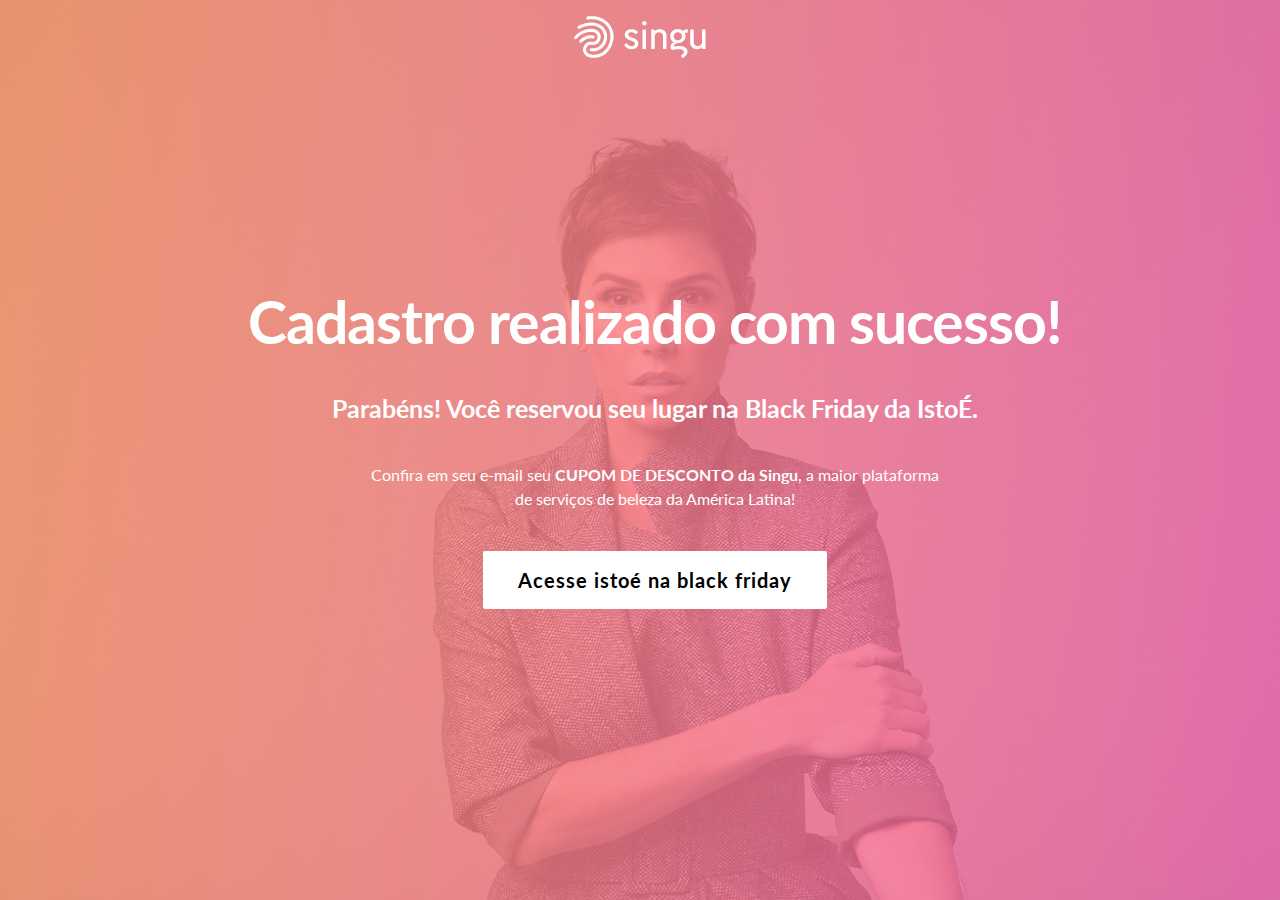
<file: confirmacao.html>
<!doctype html>
<!--[if lt IE 7]>      <html class="no-js lt-ie9 lt-ie8 lt-ie7" lang=""> <![endif]-->
<!--[if IE 7]>         <html class="no-js lt-ie9 lt-ie8" lang=""> <![endif]-->
<!--[if IE 8]>         <html class="no-js lt-ie9" lang=""> <![endif]-->
<!--[if gt IE 8]><!-->
<html class="no-js" lang="EN">
<!--<![endif]-->

<head>
    <meta charset="utf-8">
    <meta http-equiv="X-UA-Compatible" content="IE=edge,chrome=1">

    <!-- Meta para HTML puro -->
    <title>Landing Page Singu</title>
    <meta name="viewport" content="width=device-width, initial-scale=1, maximum-scale=5">
    <meta name="description" content="Seguros para você">
    <meta name="keywords" content="Seguros, HTML5, CSS3">
    
    <!-- Meta para Publicação do Facebook -->
    <meta property="og:locale" content="pt-br">
    <meta property="og:url" content="">
    <meta property="og:title" content="Seguros">
    <meta property="og:site_name" content="Seguros">
    <meta property="og:description" content="Seguros para você">
    <meta property="og:image" content="">
    <meta property="og:type" content="website">

    <!-- Meta para Publicação do Twitter -->
    <meta name="twitter:site" content="@Seguros">
    <meta name="twitter:title" content="Seguros">
    <meta name="twitter:description" content="Seguros para você">
    <meta name="twitter:url" content="">
    <meta name="twitter:image" content="">
    <meta name="twitter:card" content="summary">


    <link rel="canonical" href=""/> <!-- Tag exclusiva da Home -->
    <link rel="icon" type="image/png" sizes="192x192" href="assets/img/favicon/android-icon-192x192.png">
    <link rel="icon" type="image/png" sizes="32x32" href="assets/img/favicon/favicon-32x32.png">
    <link rel="icon" type="image/png" sizes="16x16" href="assets/img/favicon/favicon-16x16.png">

    <link rel="preload" href="assets/css/style.css" as="style">
    <link rel="preload" href="assets/js/main.js" as="script">

    <link rel="stylesheet" href="assets/css/style.css">
    

    <!-- Google Tag Manager -->
    <script>
        (function (w, d, s, l, i) {
            w[l] = w[l] || [];
            w[l].push({
                'gtm.start': new Date().getTime(),
                event: 'gtm.js'
            });
            var f = d.getElementsByTagName(s)[0],
                j = d.createElement(s),
                dl = l != 'dataLayer' ? '&l=' + l : '';
            j.async = true;
            j.src =
                'https://www.googletagmanager.com/gtm.js?id=' + i + dl;
            f.parentNode.insertBefore(j, f);
        })(window, document, 'script', 'dataLayer', 'GTM-NXTZZBJ');
    </script>
    <!-- End Google Tag Manager -->

</head>

<body id="body" class="confirmacaoPage">
    <!-- Google Tag Manager (noscript) -->
    <noscript><iframe src="https://www.googletagmanager.com/ns.html?id=GTM-NXTZZBJ" height="0" width="0"
            style="display:none;visibility:hidden"></iframe></noscript>
    <!-- End Google Tag Manager (noscript) -->
    
    <!--[if lt IE 8]>
            <p class="browserupgrade">You are using an <strong>outdated</strong> browser. Please <a href="http://browsehappy.com/">upgrade your browser</a> to improve your experience.</p>
        <![endif]-->
    <header id="header-main" class="clearfix">
        <div class="wrap">
            <div class="logo"><img src="assets/img/logo-singu1.png"></div>

        </div>
    </header>

    <div class="main">

        <section id="hero-1" class="moduleHero style1">
            <div class="wrap grid">
                <div class="text-box">
                    <h1 class="hero-title">Cadastro realizado com sucesso!</h1>
                    <h2>Parabéns! Você reservou seu lugar na Black Friday da IstoÉ.</h2>
                    <p>
                        Confira em seu e-mail seu <strong>CUPOM DE DESCONTO da Singu</strong>, a maior plataforma <br>de serviços de beleza da América Latina!</p>
                    <div class="btn-wrap">
                        <a class="btn" href="https://istoe.com.br">Acesse istoé na black friday</a>
                    </div>
                </div>
            </div>
            <div class="mask"></div>
        </section>

    </div>

</body>

</html>
</file>
<file: assets/css/style.css>
@charset "UTF-8";
@import url("https://fonts.googleapis.com/css2?family=Roboto:ital,wght@0,100;0,300;0,400;0,500;0,700;0,900;1,100;1,300;1,400;1,500;1,700;1,900&display=swap");
@import url("https://fonts.googleapis.com/css2?family=Roboto+Condensed:ital,wght@0,300;0,400;0,700;1,300;1,400;1,700&display=swap");
@import url("https://fonts.googleapis.com/css2?family=Oxygen:wght@300;400;700&display=swap");
@import url("https://fonts.googleapis.com/css2?family=PT+Sans+Narrow:wght@400;700&display=swap");
@import url("https://fonts.googleapis.com/css2?family=DM+Sans:ital,wght@0,400;0,500;0,700;1,400;1,500;1,700&display=swap");
@import url("https://fonts.googleapis.com/css2?family=Poppins:ital,wght@0,100;0,200;0,300;0,400;0,500;0,600;0,700;0,800;0,900;1,100;1,200;1,300;1,400;1,500;1,600;1,700;1,800;1,900&display=swap");
@import url("https://fonts.googleapis.com/css2?family=Lato:ital,wght@0,100;0,300;0,400;0,700;0,900;1,100;1,300;1,400;1,700;1,900&display=swap");
@import url("https://fonts.googleapis.com/css2?family=Source+Sans+Pro:ital,wght@0,200;0,300;0,400;0,600;0,700;0,900;1,200;1,300;1,400;1,600;1,700;1,900&display=swap");
/*! normalize.css v8.0.1 | MIT License | github.com/necolas/normalize.css */
/* Document
   ========================================================================== */
/**
 * 1. Correct the line height in all browsers.
 * 2. Prevent adjustments of font size after orientation changes in iOS.
 */
html {
  line-height: 1.15;
  /* 1 */
  -webkit-text-size-adjust: 100%;
  /* 2 */
}

*, *:before, *:after {
  -webkit-box-sizing: border-box;
          box-sizing: border-box;
}

/* Sections
   ========================================================================== */
/**
 * Remove the margin in all browsers.
 */
body {
  margin: 0;
}

/**
 * Render the `main` element consistently in IE.
 */
main {
  display: block;
}

/**
 * Correct the font size and margin on `h1` elements within `section` and
 * `article` contexts in Chrome, Firefox, and Safari.
 */
h1 {
  font-size: 2em;
  margin: 0.67em 0;
}

/* Grouping content
   ========================================================================== */
/**
 * 1. Add the correct box sizing in Firefox.
 * 2. Show the overflow in Edge and IE.
 */
hr {
  -webkit-box-sizing: content-box;
          box-sizing: content-box;
  /* 1 */
  height: 0;
  /* 1 */
  overflow: visible;
  /* 2 */
}

/**
 * 1. Correct the inheritance and scaling of font size in all browsers.
 * 2. Correct the odd `em` font sizing in all browsers.
 */
pre {
  font-family: monospace, monospace;
  /* 1 */
  font-size: 1em;
  /* 2 */
}

/* Text-level semantics
   ========================================================================== */
/**
 * Remove the gray background on active links in IE 10.
 */
a {
  background-color: transparent;
}

/**
 * 1. Remove the bottom border in Chrome 57-
 * 2. Add the correct text decoration in Chrome, Edge, IE, Opera, and Safari.
 */
abbr[title] {
  border-bottom: none;
  /* 1 */
  text-decoration: underline;
  /* 2 */
  -webkit-text-decoration: underline dotted;
          text-decoration: underline dotted;
  /* 2 */
}

/**
 * Add the correct font weight in Chrome, Edge, and Safari.
 */
b,
strong {
  font-weight: bolder;
}

/**
 * 1. Correct the inheritance and scaling of font size in all browsers.
 * 2. Correct the odd `em` font sizing in all browsers.
 */
code,
kbd,
samp {
  font-family: monospace, monospace;
  /* 1 */
  font-size: 1em;
  /* 2 */
}

/**
 * Add the correct font size in all browsers.
 */
small {
  font-size: 80%;
}

/**
 * Prevent `sub` and `sup` elements from affecting the line height in
 * all browsers.
 */
sub,
sup {
  font-size: 75%;
  line-height: 0;
  position: relative;
  vertical-align: baseline;
}

sub {
  bottom: -0.25em;
}

sup {
  top: -0.5em;
}

/* Embedded content
   ========================================================================== */
/**
 * Remove the border on images inside links in IE 10.
 */
img {
  border-style: none;
}

/* Forms
   ========================================================================== */
/**
 * 1. Change the font styles in all browsers.
 * 2. Remove the margin in Firefox and Safari.
 */
button,
input,
optgroup,
select,
textarea {
  font-family: inherit;
  /* 1 */
  font-size: 100%;
  /* 1 */
  line-height: 1.15;
  /* 1 */
  margin: 0;
  /* 2 */
}

/**
 * Show the overflow in IE.
 * 1. Show the overflow in Edge.
 */
button,
input {
  /* 1 */
  overflow: visible;
}

/**
 * Remove the inheritance of text transform in Edge, Firefox, and IE.
 * 1. Remove the inheritance of text transform in Firefox.
 */
button,
select {
  /* 1 */
  text-transform: none;
}

/**
 * Correct the inability to style clickable types in iOS and Safari.
 */
button,
[type="button"],
[type="reset"],
[type="submit"] {
  -webkit-appearance: button;
}

/**
 * Remove the inner border and padding in Firefox.
 */
button::-moz-focus-inner,
[type="button"]::-moz-focus-inner,
[type="reset"]::-moz-focus-inner,
[type="submit"]::-moz-focus-inner {
  border-style: none;
  padding: 0;
}

/**
 * Restore the focus styles unset by the previous rule.
 */
button:-moz-focusring,
[type="button"]:-moz-focusring,
[type="reset"]:-moz-focusring,
[type="submit"]:-moz-focusring {
  outline: 1px dotted ButtonText;
}

/**
 * Correct the padding in Firefox.
 */
fieldset {
  padding: 0.35em 0.75em 0.625em;
}

/**
 * 1. Correct the text wrapping in Edge and IE.
 * 2. Correct the color inheritance from `fieldset` elements in IE.
 * 3. Remove the padding so developers are not caught out when they zero out
 *    `fieldset` elements in all browsers.
 */
legend {
  -webkit-box-sizing: border-box;
          box-sizing: border-box;
  /* 1 */
  color: inherit;
  /* 2 */
  display: table;
  /* 1 */
  max-width: 100%;
  /* 1 */
  padding: 0;
  /* 3 */
  white-space: normal;
  /* 1 */
}

/**
 * Add the correct vertical alignment in Chrome, Firefox, and Opera.
 */
progress {
  vertical-align: baseline;
}

/**
 * Remove the default vertical scrollbar in IE 10+.
 */
textarea {
  overflow: auto;
}

/**
 * 1. Add the correct box sizing in IE 10.
 * 2. Remove the padding in IE 10.
 */
[type="checkbox"],
[type="radio"] {
  -webkit-box-sizing: border-box;
          box-sizing: border-box;
  /* 1 */
  padding: 0;
  /* 2 */
}

/**
 * Correct the cursor style of increment and decrement buttons in Chrome.
 */
[type="number"]::-webkit-inner-spin-button,
[type="number"]::-webkit-outer-spin-button {
  height: auto;
}

/**
 * 1. Correct the odd appearance in Chrome and Safari.
 * 2. Correct the outline style in Safari.
 */
[type="search"] {
  -webkit-appearance: textfield;
  /* 1 */
  outline-offset: -2px;
  /* 2 */
}

/**
 * Remove the inner padding in Chrome and Safari on macOS.
 */
[type="search"]::-webkit-search-decoration {
  -webkit-appearance: none;
}

/**
 * 1. Correct the inability to style clickable types in iOS and Safari.
 * 2. Change font properties to `inherit` in Safari.
 */
::-webkit-file-upload-button {
  -webkit-appearance: button;
  /* 1 */
  font: inherit;
  /* 2 */
}

/* Interactive
   ========================================================================== */
/*
 * Add the correct display in Edge, IE 10+, and Firefox.
 */
details {
  display: block;
}

/*
 * Add the correct display in all browsers.
 */
summary {
  display: list-item;
}

/* Misc
   ========================================================================== */
/**
 * Add the correct display in IE 10+.
 */
template {
  display: none;
}

/**
 * Add the correct display in IE 10.
 */
[hidden] {
  display: none;
}

.grid {
  width: 100%;
  height: auto;
  display: -webkit-box;
  display: -ms-flexbox;
  display: flex;
  -webkit-box-flex: 0;
      -ms-flex: 0 1 auto;
          flex: 0 1 auto;
  -ms-flex-wrap: wrap;
      flex-wrap: wrap;
  -webkit-box-orient: horizontal;
  -webkit-box-direction: normal;
      -ms-flex-direction: row;
          flex-direction: row;
  padding-top: 20px;
  padding-bottom: 20px;
}

.grid .title {
  width: 100%;
}

.grid .flex-column {
  display: -webkit-box;
  display: -ms-flexbox;
  display: flex;
  -webkit-box-orient: vertical;
  -webkit-box-direction: normal;
      -ms-flex-direction: column;
          flex-direction: column;
  -webkit-box-pack: center;
      -ms-flex-pack: center;
          justify-content: center;
}

.grid .relative {
  position: relative;
}

.grid .col100,
.grid .col75,
.grid .col70,
.grid .col60,
.grid .col50,
.grid .col55,
.grid .col45,
.grid .col40,
.grid .col30,
.grid .col33,
.grid .col25,
.grid .col20 {
  height: auto;
  padding: 0 15px 25px;
  -webkit-box-sizing: border-box;
          box-sizing: border-box;
  -webkit-box-flex: 0;
      -ms-flex: 0 0 auto;
          flex: 0 0 auto;
}

@media only screen and (max-width: 700px) {
  .grid .col100,
  .grid .col75,
  .grid .col70,
  .grid .col60,
  .grid .col50,
  .grid .col55,
  .grid .col45,
  .grid .col40,
  .grid .col30,
  .grid .col33,
  .grid .col25,
  .grid .col20 {
    padding: 0 10px 25px;
  }
}

.grid .col100 {
  width: 100%;
}

.grid .col80 {
  width: 80%;
}

@media only screen and (max-width: 800px) {
  .grid .col80 {
    width: 100%;
  }
}

.grid .col75 {
  width: 75%;
}

@media only screen and (max-width: 800px) {
  .grid .col75 {
    width: 100%;
  }
}

.grid .col70 {
  width: 70%;
}

@media only screen and (max-width: 800px) {
  .grid .col70 {
    width: 100%;
  }
}

.grid .col60 {
  width: 60%;
}

@media only screen and (max-width: 800px) {
  .grid .col60 {
    width: 100%;
  }
}

.grid .col55 {
  width: 55%;
}

@media only screen and (max-width: 800px) {
  .grid .col55 {
    width: 100%;
  }
}

.grid .col50 {
  width: 50%;
}

@media only screen and (max-width: 800px) {
  .grid .col50 {
    width: 100%;
  }
}

.grid .col45 {
  width: 45%;
}

@media only screen and (max-width: 800px) {
  .grid .col45 {
    width: 100%;
  }
}

.grid .col40 {
  width: 40%;
}

@media only screen and (max-width: 800px) {
  .grid .col40 {
    width: 100%;
  }
}

.grid .col33 {
  width: 33%;
}

@media only screen and (max-width: 800px) {
  .grid .col33 {
    width: 50%;
  }
}

.grid .col30 {
  width: 30%;
}

@media only screen and (max-width: 800px) {
  .grid .col30 {
    width: 50%;
  }
}

.grid .col25 {
  width: 25%;
}

@media only screen and (max-width: 800px) {
  .grid .col25 {
    width: 50%;
  }
}

.grid .col20 {
  width: 20%;
}

@media only screen and (max-width: 800px) {
  .grid .col20 {
    width: 100%;
  }
}

.glider, .glider-contain {
  margin: 0 auto;
  position: relative;
}

.glider, .glider-track {
  -webkit-transform: translateZ(0);
          transform: translateZ(0);
}

.glider-dot, .glider-next, .glider-prev {
  border: 0;
  padding: 0;
  -webkit-user-select: none;
     -moz-user-select: none;
      -ms-user-select: none;
          user-select: none;
  outline: 0;
}

.glider-contain {
  width: 100%;
}

.glider {
  overflow-y: hidden;
  -webkit-overflow-scrolling: touch;
  -ms-overflow-style: none;
}

.glider-track {
  width: 100%;
  margin: 0;
  padding: 0;
  display: -webkit-box;
  display: -ms-flexbox;
  display: flex;
  z-index: 1;
}

.glider.draggable {
  -webkit-user-select: none;
     -moz-user-select: none;
      -ms-user-select: none;
          user-select: none;
  cursor: -webkit-grab;
  cursor: grab;
}

.glider.draggable .glider-slide img {
  -webkit-user-select: none;
     -moz-user-select: none;
      -ms-user-select: none;
          user-select: none;
  pointer-events: none;
}

.glider.drag {
  cursor: -webkit-grabbing;
  cursor: grabbing;
}

.glider-slide {
  -webkit-user-select: none;
     -moz-user-select: none;
      -ms-user-select: none;
          user-select: none;
  -webkit-box-pack: center;
      -ms-flex-pack: center;
          justify-content: center;
  -ms-flex-line-pack: center;
      align-content: center;
  width: 100%;
  min-width: 150px;
}

.glider-slide img {
  max-width: 100%;
}

.glider::-webkit-scrollbar {
  opacity: 0;
  height: 0;
}

.glider-next, .glider-prev {
  position: absolute;
  background: 0 0;
  z-index: 2;
  font-size: 40px;
  text-decoration: none;
  left: -23px;
  top: 30%;
  cursor: pointer;
  color: #666;
  opacity: 1;
  line-height: 1;
  -webkit-transition: opacity 0.5s cubic-bezier(0.17, 0.67, 0.83, 0.67), color 0.5s cubic-bezier(0.17, 0.67, 0.83, 0.67);
  transition: opacity 0.5s cubic-bezier(0.17, 0.67, 0.83, 0.67), color 0.5s cubic-bezier(0.17, 0.67, 0.83, 0.67);
}

.glider-next:focus, .glider-next:hover, .glider-prev:focus, .glider-prev:hover {
  color: #ccc;
}

.glider-next {
  right: -23px;
  left: auto;
}

.glider-next.disabled, .glider-prev.disabled {
  opacity: .25;
  color: #666;
  cursor: default;
}

.glider-hide {
  opacity: 0;
}

.glider-dots {
  -webkit-user-select: none;
     -moz-user-select: none;
      -ms-user-select: none;
          user-select: none;
  display: -webkit-box;
  display: -ms-flexbox;
  display: flex;
  -ms-flex-wrap: wrap;
      flex-wrap: wrap;
  -webkit-box-pack: center;
      -ms-flex-pack: center;
          justify-content: center;
  margin: 0 auto;
  padding: 0;
}

.glider-dot {
  display: block;
  cursor: pointer;
  color: #ccc;
  border-radius: 999px;
  background: #ccc;
  width: 12px;
  height: 12px;
  margin: 7px;
}

.glider-dot:focus, .glider-dot:hover {
  background: #ddd;
}

.glider-dot.active {
  background: #a89cc8;
}

@media (max-width: 36em) {
  .glider::-webkit-scrollbar {
    opacity: 1;
    -webkit-appearance: none;
    width: 7px;
    height: 3px;
  }
  .glider::-webkit-scrollbar-thumb {
    opacity: 1;
    border-radius: 99px;
    background-color: rgba(156, 156, 156, 0.25);
    -webkit-box-shadow: 0 0 1px rgba(255, 255, 255, 0.25);
    box-shadow: 0 0 1px rgba(255, 255, 255, 0.25);
  }
}

.glightbox-container {
  width: 100%;
  height: 100%;
  position: fixed;
  top: 0;
  left: 0;
  z-index: 999999 !important;
  overflow: hidden;
  -ms-touch-action: none;
  touch-action: none;
  -webkit-text-size-adjust: 100%;
  -webkit-backface-visibility: hidden;
  outline: 0;
  overflow: hidden;
}

.glightbox-container.inactive {
  display: none;
}

.glightbox-container .gcontainer {
  position: relative;
  width: 100%;
  height: 100%;
  z-index: 9999;
  overflow: hidden;
}

.glightbox-container .gslider {
  -webkit-transition: -webkit-transform .4s ease;
  transition: -webkit-transform .4s ease;
  transition: transform .4s ease;
  transition: transform .4s ease, -webkit-transform .4s ease;
  transition: transform .4s ease,-webkit-transform .4s ease;
  height: 100%;
  left: 0;
  top: 0;
  width: 100%;
  position: relative;
  overflow: hidden;
  display: -webkit-box !important;
  display: -ms-flexbox !important;
  display: flex !important;
  -webkit-box-pack: center;
  -ms-flex-pack: center;
  justify-content: center;
  -webkit-box-align: center;
  -ms-flex-align: center;
  align-items: center;
  -webkit-transform: translate3d(0, 0, 0);
  transform: translate3d(0, 0, 0);
}

.glightbox-container .gslide {
  width: 100%;
  position: absolute;
  opacity: 1;
  -webkit-user-select: none;
  -moz-user-select: none;
  -ms-user-select: none;
  user-select: none;
  display: -webkit-box;
  display: -ms-flexbox;
  display: flex;
  -webkit-box-align: center;
  -ms-flex-align: center;
  align-items: center;
  -webkit-box-pack: center;
  -ms-flex-pack: center;
  justify-content: center;
  opacity: 0;
}

.glightbox-container .gslide.current {
  opacity: 1;
  z-index: 99999;
  position: relative;
}

.glightbox-container .gslide.prev {
  opacity: 1;
  z-index: 9999;
}

.glightbox-container .gslide-inner-content {
  width: 100%;
}

.glightbox-container .ginner-container {
  position: relative;
  width: 100%;
  display: -webkit-box;
  display: -ms-flexbox;
  display: flex;
  -webkit-box-pack: center;
  -ms-flex-pack: center;
  justify-content: center;
  -webkit-box-orient: vertical;
  -webkit-box-direction: normal;
  -ms-flex-direction: column;
  flex-direction: column;
  max-width: 100%;
  margin: auto;
  height: 100vh;
}

.glightbox-container .ginner-container.gvideo-container {
  width: 100%;
}

.glightbox-container .ginner-container.desc-bottom, .glightbox-container .ginner-container.desc-top {
  -webkit-box-orient: vertical;
  -webkit-box-direction: normal;
  -ms-flex-direction: column;
  flex-direction: column;
}

.glightbox-container .ginner-container.desc-left, .glightbox-container .ginner-container.desc-right {
  max-width: 100% !important;
}

.gslide iframe, .gslide video {
  outline: 0 !important;
  border: none;
  min-height: 165px;
  -webkit-overflow-scrolling: touch;
  -ms-touch-action: auto;
  touch-action: auto;
}

.gslide-image {
  -webkit-box-align: center;
  -ms-flex-align: center;
  align-items: center;
}

.gslide-image img {
  max-height: 100vh;
  display: block;
  max-width: 100%;
  margin: 0;
  padding: 0;
  float: none;
  outline: 0;
  border: none;
  -webkit-user-select: none;
  -moz-user-select: none;
  -ms-user-select: none;
  user-select: none;
  max-width: 100vw;
  width: auto;
  height: auto;
  -o-object-fit: cover;
  object-fit: cover;
  -ms-touch-action: none;
  touch-action: none;
  margin: auto;
  min-width: 200px;
}

.desc-bottom .gslide-image img, .desc-top .gslide-image img {
  width: auto;
}

.desc-left .gslide-image img, .desc-right .gslide-image img {
  width: auto;
  max-width: 100%;
}

.gslide-image img.zoomable {
  position: relative;
}

.gslide-image img.dragging {
  cursor: -webkit-grabbing !important;
  cursor: grabbing !important;
  -webkit-transition: none;
  transition: none;
}

.gslide-video {
  width: 100%;
  max-width: 100%;
  position: relative;
  width: 100vh;
  max-width: 100vh;
  width: 100% !important;
}

.gslide-video .gvideo-wrapper {
  width: 100%;
  margin: auto;
}

.gslide-video::before {
  content: '';
  display: block;
  position: absolute;
  width: 100%;
  height: 100%;
  background: rgba(255, 0, 0, 0.34);
  display: none;
}

.gslide-video.playing::before {
  display: none;
}

.gslide-video.fullscreen {
  max-width: 100% !important;
  min-width: 100%;
  height: 75vh;
}

.gslide-video.fullscreen video {
  max-width: 100% !important;
  width: 100% !important;
}

.gslide-inline {
  background: #fff;
  text-align: left;
  max-height: calc(100vh - 40px);
  overflow: auto;
  max-width: 100%;
}

.gslide-inline .ginlined-content {
  padding: 20px;
  width: 100%;
}

.gslide-inline .dragging {
  cursor: -webkit-grabbing !important;
  cursor: grabbing !important;
  -webkit-transition: none;
  transition: none;
}

.ginlined-content {
  overflow: auto;
  display: block !important;
  opacity: 1;
}

.gslide-external {
  display: -webkit-box;
  display: -ms-flexbox;
  display: flex;
  width: 100%;
  min-width: 100%;
  background: #fff;
  padding: 0;
  overflow: auto;
  max-height: 75vh;
  height: 100%;
}

.gslide-media {
  display: block;
  display: -webkit-inline-box;
  display: -ms-inline-flexbox;
  display: inline-flex;
  display: -webkit-box;
  display: -ms-flexbox;
  display: flex;
  width: auto;
}

.zoomed .gslide-media {
  -webkit-box-shadow: none !important;
  box-shadow: none !important;
}

.desc-bottom .gslide-media, .desc-top .gslide-media {
  margin: 0 auto;
  -webkit-box-orient: vertical;
  -webkit-box-direction: normal;
  -ms-flex-direction: column;
  flex-direction: column;
}

.gslide-description {
  position: relative;
  -webkit-box-flex: 1;
  -ms-flex: 1 0 100%;
  flex: 1 0 100%;
}

.gslide-description.description-left, .gslide-description.description-right {
  max-width: 100%;
}

.gslide-description.description-bottom, .gslide-description.description-top {
  margin: 0 auto;
  width: 100%;
}

.gslide-description p {
  margin-bottom: 12px;
}

.gslide-description p:last-child {
  margin-bottom: 0;
}

.zoomed .gslide-description {
  display: none;
}

.glightbox-mobile .glightbox-container .gslide-description {
  height: auto !important;
  width: 100%;
  background: 0 0;
  position: absolute;
  bottom: 15px;
  padding: 19px 11px;
  max-width: 100vw !important;
  -webkit-box-ordinal-group: 3 !important;
  -ms-flex-order: 2 !important;
  order: 2 !important;
  max-height: 78vh;
  overflow: auto !important;
  background: -webkit-gradient(linear, left top, left bottom, color-stop(0, rgba(0, 0, 0, 0)), to(rgba(0, 0, 0, 0.75)));
  background: linear-gradient(to bottom, rgba(0, 0, 0, 0) 0, rgba(0, 0, 0, 0.75) 100%);
  -webkit-transition: opacity .3s linear;
  transition: opacity .3s linear;
  padding-bottom: 50px;
}

.glightbox-mobile .glightbox-container .gslide-title {
  color: #fff;
  font-size: 1em;
}

.glightbox-mobile .glightbox-container .gslide-desc {
  color: #a1a1a1;
}

.glightbox-mobile .glightbox-container .gslide-desc a {
  color: #fff;
  font-weight: 700;
}

.glightbox-mobile .glightbox-container .gslide-desc * {
  color: inherit;
}

.glightbox-mobile .glightbox-container .gslide-desc string {
  color: #fff;
}

.glightbox-mobile .glightbox-container .gslide-desc .desc-more {
  color: #fff;
  opacity: .4;
}

.gdesc-open .gslide-media {
  -webkit-transition: opacity .5s ease;
  transition: opacity .5s ease;
  opacity: .4;
}

.gdesc-open .gdesc-inner {
  padding-bottom: 30px;
}

.gdesc-closed .gslide-media {
  -webkit-transition: opacity .5s ease;
  transition: opacity .5s ease;
  opacity: 1;
}

.greset {
  -webkit-transition: all .3s ease;
  transition: all .3s ease;
}

.gabsolute {
  position: absolute;
}

.grelative {
  position: relative;
}

.glightbox-desc {
  display: none !important;
}

.glightbox-open {
  overflow: hidden;
}

.gloader {
  height: 25px;
  width: 25px;
  -webkit-animation: lightboxLoader .8s infinite linear;
  animation: lightboxLoader .8s infinite linear;
  border: 2px solid #fff;
  border-right-color: transparent;
  border-radius: 50%;
  position: absolute;
  display: block;
  z-index: 9999;
  left: 0;
  right: 0;
  margin: 0 auto;
  top: 47%;
}

.goverlay {
  width: 100%;
  height: 100%;
  position: fixed;
  top: 0;
  left: 0;
  background: #000;
  will-change: opacity;
}

.glightbox-mobile .goverlay {
  background: #000;
}

.gclose, .gnext, .gprev {
  background-repeat: no-repeat;
  z-index: 99999;
  cursor: pointer;
  width: 26px;
  height: 44px;
  display: block;
  background-position: 0 0;
  border: none;
}

.gclose svg, .gnext svg, .gprev svg {
  display: block;
  width: 100%;
  height: auto;
}

.gclose.disabled, .gnext.disabled, .gprev.disabled {
  opacity: .1;
}

.gclose .garrow, .gnext .garrow, .gprev .garrow {
  stroke: #fff;
}

iframe.wait-autoplay {
  opacity: 0;
}

.glightbox-closing .gclose, .glightbox-closing .gnext, .glightbox-closing .gprev {
  opacity: 0 !important;
}

.glightbox-clean .gslide-description, .glightbox-modern .gslide-description {
  background: #fff;
}

.glightbox-clean .gdesc-inner, .glightbox-modern .gdesc-inner {
  padding: 22px 20px;
}

.glightbox-clean .gslide-title, .glightbox-modern .gslide-title {
  font-size: 1em;
  font-weight: 400;
  font-family: arial;
  color: #000;
  margin-bottom: 19px;
  line-height: 1.4em;
}

.glightbox-clean .gslide-desc, .glightbox-modern .gslide-desc {
  font-size: .86em;
  margin-bottom: 0;
  font-family: arial;
  line-height: 1.4em;
}

.glightbox-clean .gslide-video, .glightbox-modern .gslide-video {
  background: #000;
}

.glightbox-clean .gclose, .glightbox-clean .gnext, .glightbox-clean .gprev, .glightbox-modern .gclose, .glightbox-modern .gnext, .glightbox-modern .gprev {
  background-color: rgba(0, 0, 0, 0.12);
}

.glightbox-clean .gclose:hover, .glightbox-clean .gnext:hover, .glightbox-clean .gprev:hover, .glightbox-modern .gclose:hover, .glightbox-modern .gnext:hover, .glightbox-modern .gprev:hover {
  background-color: rgba(0, 0, 0, 0.2);
}

.glightbox-clean .gclose path, .glightbox-clean .gnext path, .glightbox-clean .gprev path, .glightbox-modern .gclose path, .glightbox-modern .gnext path, .glightbox-modern .gprev path {
  fill: #fff;
}

.glightbox-clean button:focus:not(.focused):not(.disabled), .glightbox-modern button:focus:not(.focused):not(.disabled) {
  outline: 0;
}

.glightbox-clean .gprev, .glightbox-modern .gprev {
  position: absolute;
  top: -100%;
  left: 30px;
  width: 40px;
  height: 56px;
}

.glightbox-clean .gnext, .glightbox-modern .gnext {
  position: absolute;
  top: -100%;
  right: 30px;
  width: 40px;
  height: 56px;
}

.glightbox-clean .gclose, .glightbox-modern .gclose {
  width: 35px;
  height: 35px;
  top: 15px;
  right: 10px;
  position: absolute;
  opacity: .7;
  background-position: -59px 2px;
}

.glightbox-clean .gclose svg, .glightbox-modern .gclose svg {
  width: 20px;
}

.glightbox-clean .gclose:hover, .glightbox-modern .gclose:hover {
  opacity: 1;
}

.gfadeIn {
  -webkit-animation: gfadeIn .5s ease;
  animation: gfadeIn .5s ease;
}

.gfadeOut {
  -webkit-animation: gfadeOut .5s ease;
  animation: gfadeOut .5s ease;
}

.gslideOutLeft {
  -webkit-animation: gslideOutLeft .3s ease;
  animation: gslideOutLeft .3s ease;
}

.gslideInLeft {
  -webkit-animation: gslideInLeft .3s ease;
  animation: gslideInLeft .3s ease;
}

.gslideOutRight {
  -webkit-animation: gslideOutRight .3s ease;
  animation: gslideOutRight .3s ease;
}

.gslideInRight {
  -webkit-animation: gslideInRight .3s ease;
  animation: gslideInRight .3s ease;
}

.gzoomIn {
  -webkit-animation: gzoomIn .5s ease;
  animation: gzoomIn .5s ease;
}

.gzoomOut {
  -webkit-animation: gzoomOut .5s ease;
  animation: gzoomOut .5s ease;
}

@-webkit-keyframes lightboxLoader {
  0% {
    -webkit-transform: rotate(0);
    transform: rotate(0);
  }
  100% {
    -webkit-transform: rotate(360deg);
    transform: rotate(360deg);
  }
}

@keyframes lightboxLoader {
  0% {
    -webkit-transform: rotate(0);
    transform: rotate(0);
  }
  100% {
    -webkit-transform: rotate(360deg);
    transform: rotate(360deg);
  }
}

@-webkit-keyframes gfadeIn {
  from {
    opacity: 0;
  }
  to {
    opacity: 1;
  }
}

@keyframes gfadeIn {
  from {
    opacity: 0;
  }
  to {
    opacity: 1;
  }
}

@-webkit-keyframes gfadeOut {
  from {
    opacity: 1;
  }
  to {
    opacity: 0;
  }
}

@keyframes gfadeOut {
  from {
    opacity: 1;
  }
  to {
    opacity: 0;
  }
}

@-webkit-keyframes gslideInLeft {
  from {
    opacity: 0;
    -webkit-transform: translate3d(-60%, 0, 0);
    transform: translate3d(-60%, 0, 0);
  }
  to {
    visibility: visible;
    -webkit-transform: translate3d(0, 0, 0);
    transform: translate3d(0, 0, 0);
    opacity: 1;
  }
}

@keyframes gslideInLeft {
  from {
    opacity: 0;
    -webkit-transform: translate3d(-60%, 0, 0);
    transform: translate3d(-60%, 0, 0);
  }
  to {
    visibility: visible;
    -webkit-transform: translate3d(0, 0, 0);
    transform: translate3d(0, 0, 0);
    opacity: 1;
  }
}

@-webkit-keyframes gslideOutLeft {
  from {
    opacity: 1;
    visibility: visible;
    -webkit-transform: translate3d(0, 0, 0);
    transform: translate3d(0, 0, 0);
  }
  to {
    -webkit-transform: translate3d(-60%, 0, 0);
    transform: translate3d(-60%, 0, 0);
    opacity: 0;
    visibility: hidden;
  }
}

@keyframes gslideOutLeft {
  from {
    opacity: 1;
    visibility: visible;
    -webkit-transform: translate3d(0, 0, 0);
    transform: translate3d(0, 0, 0);
  }
  to {
    -webkit-transform: translate3d(-60%, 0, 0);
    transform: translate3d(-60%, 0, 0);
    opacity: 0;
    visibility: hidden;
  }
}

@-webkit-keyframes gslideInRight {
  from {
    opacity: 0;
    visibility: visible;
    -webkit-transform: translate3d(60%, 0, 0);
    transform: translate3d(60%, 0, 0);
  }
  to {
    -webkit-transform: translate3d(0, 0, 0);
    transform: translate3d(0, 0, 0);
    opacity: 1;
  }
}

@keyframes gslideInRight {
  from {
    opacity: 0;
    visibility: visible;
    -webkit-transform: translate3d(60%, 0, 0);
    transform: translate3d(60%, 0, 0);
  }
  to {
    -webkit-transform: translate3d(0, 0, 0);
    transform: translate3d(0, 0, 0);
    opacity: 1;
  }
}

@-webkit-keyframes gslideOutRight {
  from {
    opacity: 1;
    visibility: visible;
    -webkit-transform: translate3d(0, 0, 0);
    transform: translate3d(0, 0, 0);
  }
  to {
    -webkit-transform: translate3d(60%, 0, 0);
    transform: translate3d(60%, 0, 0);
    opacity: 0;
  }
}

@keyframes gslideOutRight {
  from {
    opacity: 1;
    visibility: visible;
    -webkit-transform: translate3d(0, 0, 0);
    transform: translate3d(0, 0, 0);
  }
  to {
    -webkit-transform: translate3d(60%, 0, 0);
    transform: translate3d(60%, 0, 0);
    opacity: 0;
  }
}

@-webkit-keyframes gzoomIn {
  from {
    opacity: 0;
    -webkit-transform: scale3d(0.3, 0.3, 0.3);
    transform: scale3d(0.3, 0.3, 0.3);
  }
  to {
    opacity: 1;
  }
}

@keyframes gzoomIn {
  from {
    opacity: 0;
    -webkit-transform: scale3d(0.3, 0.3, 0.3);
    transform: scale3d(0.3, 0.3, 0.3);
  }
  to {
    opacity: 1;
  }
}

@-webkit-keyframes gzoomOut {
  from {
    opacity: 1;
  }
  50% {
    opacity: 0;
    -webkit-transform: scale3d(0.3, 0.3, 0.3);
    transform: scale3d(0.3, 0.3, 0.3);
  }
  to {
    opacity: 0;
  }
}

@keyframes gzoomOut {
  from {
    opacity: 1;
  }
  50% {
    opacity: 0;
    -webkit-transform: scale3d(0.3, 0.3, 0.3);
    transform: scale3d(0.3, 0.3, 0.3);
  }
  to {
    opacity: 0;
  }
}

@media (min-width: 769px) {
  .glightbox-container .ginner-container {
    width: auto;
    height: auto;
    -webkit-box-orient: horizontal;
    -webkit-box-direction: normal;
    -ms-flex-direction: row;
    flex-direction: row;
  }
  .glightbox-container .ginner-container.desc-top .gslide-description {
    -webkit-box-ordinal-group: 1;
    -ms-flex-order: 0;
    order: 0;
  }
  .glightbox-container .ginner-container.desc-top .gslide-image, .glightbox-container .ginner-container.desc-top .gslide-image img {
    -webkit-box-ordinal-group: 2;
    -ms-flex-order: 1;
    order: 1;
  }
  .glightbox-container .ginner-container.desc-left .gslide-description {
    -webkit-box-ordinal-group: 1;
    -ms-flex-order: 0;
    order: 0;
  }
  .glightbox-container .ginner-container.desc-left .gslide-image {
    -webkit-box-ordinal-group: 2;
    -ms-flex-order: 1;
    order: 1;
  }
  .gslide-image img {
    max-height: 97vh;
    max-width: calc(100% - 20px);
    max-width: 100%;
  }
  .gslide-image img.zoomable {
    cursor: -webkit-zoom-in;
    cursor: zoom-in;
  }
  .zoomed .gslide-image img.zoomable {
    cursor: -webkit-grab;
    cursor: grab;
  }
  .gslide-inline {
    max-height: 95vh;
  }
  .gslide-external {
    max-height: 100vh;
  }
  .gslide-description.description-left, .gslide-description.description-right {
    max-width: 275px;
  }
  .glightbox-open {
    height: auto;
  }
  .goverlay {
    background: rgba(0, 0, 0, 0.92);
  }
  .glightbox-clean .gslide-media, .glightbox-modern .gslide-media {
    -webkit-box-shadow: 1px 2px 9px 0 rgba(0, 0, 0, 0.65);
    box-shadow: 1px 2px 9px 0 rgba(0, 0, 0, 0.65);
  }
  .glightbox-clean .description-left .gdesc-inner, .glightbox-clean .description-right .gdesc-inner, .glightbox-modern .description-left .gdesc-inner, .glightbox-modern .description-right .gdesc-inner {
    position: absolute;
    height: 100%;
    overflow-y: auto;
  }
  .glightbox-clean .gprev, .glightbox-modern .gprev {
    top: 45%;
  }
  .glightbox-clean .gnext, .glightbox-modern .gnext {
    top: 45%;
  }
}

@media (min-width: 992px) {
  .glightbox-clean .gclose, .glightbox-modern .gclose {
    right: 20px;
  }
}

@media screen and (max-height: 420px) {
  .goverlay {
    background: #000;
  }
}

/*! HTML5 Boilerplate v5.0 | MIT License | http://h5bp.com/ | Ritto Edit */
html {
  color: #222;
  font-size: 1em;
  line-height: 1.4;
}

::-moz-selection {
  background: #b3d4fc;
  text-shadow: none;
}

::selection {
  background: #b3d4fc;
  text-shadow: none;
}

hr {
  display: block;
  height: 1px;
  border: 0;
  border-top: 1px solid #ccc;
  margin: 1em 0;
  padding: 0;
}

audio,
canvas,
iframe,
img,
svg,
video {
  vertical-align: middle;
}

fieldset {
  border: 0;
  margin: 0;
  padding: 0;
}

textarea {
  resize: vertical;
}

.browserupgrade {
  margin: 0.2em 0;
  background: #ccc;
  color: #000;
  padding: 0.2em 0;
}

/* ===== Initializr Styles ==================================================
   Author: Jonathan Verrecchia - verekia.com/initializr/responsive-template
   ========================================================================== */
body {
  font-size: 16px;
  font-family: "Lato", sans-serif;
  overflow-x: hidden;
}

.wrap {
  width: 100%;
  max-width: 1360px;
  height: auto;
  margin: 0 auto;
  padding-left: 30px;
  padding-right: 30px;
  position: relative;
  z-index: 1;
}

@media only screen and (max-width: 700px) {
  .wrap {
    padding-left: 20px;
    padding-right: 20px;
  }
}

/* ==========================================================================
   Helper classes
   ========================================================================== */
.scrollhidden {
  overflow: hidden;
}

.hidden {
  display: none !important;
  visibility: hidden;
}

.visuallyhidden {
  border: 0;
  clip: rect(0 0 0 0);
  height: 1px;
  margin: -1px;
  overflow: hidden;
  padding: 0;
  position: absolute;
  width: 1px;
}

.visuallyhidden.focusable:active,
.visuallyhidden.focusable:focus {
  clip: auto;
  height: auto;
  margin: 0;
  overflow: visible;
  position: static;
  width: auto;
}

.invisible {
  visibility: hidden;
}

.clearfix:before,
.clearfix:after {
  content: " ";
  display: table;
}

.clearfix:after {
  clear: both;
}

.clearfix {
  *zoom: 1;
}

/* ==========================================================================
   Print styles
   ========================================================================== */
@media print {
  *,
  *:before,
  *:after {
    background: transparent !important;
    color: #000 !important;
    -webkit-box-shadow: none !important;
            box-shadow: none !important;
    text-shadow: none !important;
  }
  a,
  a:visited {
    text-decoration: underline;
  }
  a[href]:after {
    content: " (" attr(href) ")";
  }
  abbr[title]:after {
    content: " (" attr(title) ")";
  }
  a[href^="#"]:after,
  a[href^="javascript:"]:after {
    content: "";
  }
  pre,
  blockquote {
    border: 1px solid #999;
    page-break-inside: avoid;
  }
  thead {
    display: table-header-group;
  }
  tr,
  img {
    page-break-inside: avoid;
  }
  img {
    max-width: 100% !important;
  }
  p,
  h2,
  h3 {
    orphans: 3;
    widows: 3;
  }
  h2,
  h3 {
    page-break-after: avoid;
  }
}

a {
  text-decoration: none;
}

.gigantic,
h1, h2, h3, h4, h5, h6 {
  color: #222;
  font-weight: bold;
  display: -webkit-box;
  display: -ms-flexbox;
  display: flex;
  -webkit-box-pack: start;
      -ms-flex-pack: start;
          justify-content: flex-start;
  font-family: 'Lato';
}

.gigantic icon,
h1 icon, h2 icon, h3 icon, h4 icon, h5 icon, h6 icon {
  width: 20px;
  height: 20px;
  background: #303030;
  display: -webkit-box;
  display: -ms-flexbox;
  display: flex;
  -webkit-box-pack: center;
      -ms-flex-pack: center;
          justify-content: center;
  -webkit-box-align: center;
      -ms-flex-align: center;
          align-items: center;
  padding: 20px;
  color: #fff;
  margin-right: 10px;
}

.gigantic {
  font-size: 110px;
  line-height: 1.09;
  letter-spacing: -2px;
}

h1 {
  font-size: 58px;
  line-height: 1.05;
  letter-spacing: -1px;
}

h2 {
  font-size: 35px;
  line-height: 1.14;
}

h3 {
  font-size: 29px;
  line-height: 1.38;
}

h4 {
  font-size: 21px;
  line-height: 1.4;
}

h5 {
  font-size: 16px;
}

h6 {
  font-size: 11px;
}

small {
  font-size: 10px;
  line-height: 1.2;
}

p {
  margin: 0 0 20px 0;
  line-height: 1.9;
  font-weight: 500;
  color: #838383;
}

em {
  font-style: italic;
}

strong {
  font-weight: bold;
}

hr {
  border: solid #ddd;
  border-width: 1px 0 0;
  clear: both;
  margin: 10px 0 30px;
  height: 0;
}

input,
textarea,
button {
  -webkit-box-sizing: border-box;
          box-sizing: border-box;
}

button {
  background: transparent;
  border: none;
}

/*--------

MENU HAMBUGER ANIMATION

--------*/
.hamb {
  position: relative;
  z-index: 100;
  cursor: pointer;
  display: block;
  padding: 10px;
}

@media only screen and (min-width: 750px) {
  .hamb {
    display: none;
  }
}

.hamb .hamb-content {
  height: 13px;
  width: 21px;
  position: relative;
}

.hamb .hamb-content span {
  display: block;
  position: absolute;
  height: 2px;
  width: 100%;
  background: #fff;
  opacity: 1;
  left: 0;
  -webkit-transform: rotate(0deg);
          transform: rotate(0deg);
  -webkit-transition: 200ms ease-in-out;
  transition: 200ms ease-in-out;
}

.hamb .hamb-content span:nth-child(1) {
  top: 0px;
  -webkit-transform-origin: left center;
  transform-origin: left center;
}

.hamb .hamb-content span:nth-child(2) {
  top: 5px;
  -webkit-transform-origin: left center;
  transform-origin: left center;
}

.hamb .hamb-content span:nth-child(3) {
  top: 10px;
  -webkit-transform-origin: left center;
  transform-origin: left center;
}

.hamb span {
  display: block;
  position: absolute;
  height: 2px;
  width: 100%;
  background: #fff;
  opacity: 1;
  left: 0;
  -webkit-transform: rotate(0deg);
  transform: rotate(0deg);
  -webkit-transition: 450ms ease-in-out;
  transition: 450ms ease-in-out;
}

.hamb span:nth-child(1) {
  top: 0px;
  -webkit-transform-origin: left center;
  transform-origin: left center;
}

.hamb span:nth-child(2) {
  top: 5px;
  -webkit-transform-origin: left center;
  transform-origin: left center;
}

.hamb span:nth-child(3) {
  top: 10px;
  -webkit-transform-origin: left center;
  transform-origin: left center;
}

.hamb.open span:nth-child(1) {
  -webkit-transform: rotate(35deg);
          transform: rotate(35deg);
}

.hamb.open span:nth-child(2) {
  display: none;
}

.hamb.open span:nth-child(3) {
  top: 12px;
  -webkit-transform: rotate(-35deg);
          transform: rotate(-35deg);
}

.btn-wrap {
  display: -webkit-box;
  display: -ms-flexbox;
  display: flex;
  -webkit-box-orient: vertical;
  -webkit-box-direction: normal;
      -ms-flex-direction: column;
          flex-direction: column;
  -webkit-box-pack: center;
      -ms-flex-pack: center;
          justify-content: center;
  -webkit-box-align: center;
      -ms-flex-align: center;
          align-items: center;
}

.btn-wrap span {
  color: #030303;
  font-size: 16px;
  font-style: normal;
  font-weight: 400;
  line-height: 26px;
  letter-spacing: 0.20000000298023224px;
  text-align: center;
  margin-top: 10px;
  font-family: 'Lato';
  font-size: 16px;
  font-style: normal;
  font-weight: 400;
  line-height: 19px;
  letter-spacing: 0px;
  text-align: center;
}

.btn-wrap span b {
  color: #3DC49E;
}

.btn {
  font-size: 13px;
  font-weight: 700;
  color: #000;
  background: #fff;
  font-family: "Lato", sans-serif;
  padding: 17px 35px 17px;
  border-radius: 2px;
  display: table;
  cursor: pointer;
  font-size: 20px;
  font-style: normal;
  font-weight: 700;
  line-height: 24px;
  letter-spacing: 0.05em;
  text-align: center;
}

.btn:hover {
  opacity: 0.95;
}

.btn:active {
  border: 0;
  -webkit-transform: scale(0.96);
          transform: scale(0.96);
}

.center-margin {
  margin: auto;
}

.glider-next,
.glider-prev {
  width: 43px;
  height: 43px;
  position: relative;
  top: 0;
  display: -webkit-box;
  display: -ms-flexbox;
  display: flex;
  -webkit-box-pack: center;
      -ms-flex-pack: center;
          justify-content: center;
  -webkit-box-align: center;
      -ms-flex-align: center;
          align-items: center;
  border-radius: 50px;
  background: #3DC49E;
  border-radius: 7px;
  -webkit-transition: all .2s ease-in-out;
  transition: all .2s ease-in-out;
  margin-bottom: 8px;
}

.glider-next svg path,
.glider-prev svg path {
  fill: #fff;
}

.glider-next::before,
.glider-prev::before {
  width: 16px;
  height: 10px;
  position: absolute;
  left: 6px;
  top: 0;
}

.glider-next.disabled,
.glider-prev.disabled {
  opacity: 0.2;
}

.glider-next:active,
.glider-prev:active {
  -webkit-transform: scale(0.95);
          transform: scale(0.95);
}

.glider-next.green,
.glider-prev.green {
  background: #59B98A;
}

.glider-next.green svg path,
.glider-prev.green svg path {
  fill: #fff;
}

.glider-dots {
  display: -webkit-box;
  display: -ms-flexbox;
  display: flex;
  -webkit-box-align: center;
      -ms-flex-align: center;
          align-items: center;
}

.glider-dots .glider-dot {
  width: 6px;
  height: 6px;
  background: #fff;
  opacity: 0.3;
  -webkit-transition: all .2s ease-in-out;
  transition: all .2s ease-in-out;
}

.glider-dots .glider-dot.active {
  width: 12px;
  height: 12px;
  opacity: 1;
}

.accordion .item {
  border-bottom: 1px solid #C2C2C2;
}

.accordion .item .acc-heading {
  display: block;
  padding: 11px 22px;
}

.accordion .item .acc-heading.active {
  color: #FFAF19;
}

.accordion .item .acc-content {
  margin: 0;
  overflow: hidden;
  -webkit-transition: all 0.3s;
  transition: all 0.3s;
}

.accordion .item .acc-content .inner {
  padding: 0 22px 22px;
}

.modalBox {
  width: 100%;
  height: 100%;
  position: fixed;
  z-index: 99;
  background: rgba(3, 3, 3, 0.4);
  top: 0;
  left: 0;
  right: 0;
  bottom: 0;
  display: none;
  -webkit-box-pack: center;
      -ms-flex-pack: center;
          justify-content: center;
  -webkit-box-align: center;
      -ms-flex-align: center;
          align-items: center;
}

.modalBox.open {
  display: -webkit-box;
  display: -ms-flexbox;
  display: flex;
}

.modalBox .inv-modal {
  width: 100%;
  height: 100%;
  position: absolute;
  z-index: 1;
  top: 0;
  left: 0;
  right: 0;
  bottom: 0;
}

.modalBox .modal-container {
  background: #607077;
  padding: 35px;
  position: relative;
  z-index: 2;
}

.modalBox .modal-container .wrap {
  padding: 0;
}

.modalBox .modal-container h3 {
  color: #fff;
  font-size: 13px;
  margin: 0;
  padding: 0;
  text-transform: uppercase;
  margin-bottom: 20px;
}

.modalBox .modal-container .socials {
  padding: 25px 0;
  display: -webkit-box;
  display: -ms-flexbox;
  display: flex;
  -webkit-box-pack: start;
      -ms-flex-pack: start;
          justify-content: flex-start;
}

.modalBox .modal-container .socials a {
  margin-right: 20px;
}

.modalBox .modal-container .socials a:last-child {
  margin-right: 0;
}

.modalBox .modal-container .copy-link-box {
  width: 100%;
}

.modalBox .modal-container .copy-link-box span {
  width: 100%;
  padding: 10px;
  background: #526167;
  border: 1px solid #434343;
  border-radius: 3px;
  display: block;
  color: #53C141;
}

.modalBox .modal-container .copy-link-box span p {
  margin: 0;
}

.modalBox .modal-container .copy-link-box .btn {
  margin: auto;
  width: auto;
  padding-left: 20px;
  padding-right: 20px;
  margin-top: 15px;
}

header {
  width: 100%;
  height: auto;
  position: absolute;
  padding: 1em 0;
  z-index: 99;
  -webkit-transition: all 300ms ease-in-out;
  transition: all 300ms ease-in-out;
  background: transparent;
  color: #fff;
}

header .wrap {
  display: -webkit-box;
  display: -ms-flexbox;
  display: flex;
  -webkit-box-pack: justify;
      -ms-flex-pack: justify;
          justify-content: space-between;
  -webkit-box-align: center;
      -ms-flex-align: center;
          align-items: center;
}

header .logo {
  margin: 0;
  font-weight: 600;
  max-width: 147px;
}

header .logo img {
  width: 100%;
}

section {
  width: 100%;
  height: auto;
  background: #ffffff;
  padding: 60px 0;
  outline: none;
}

section .title {
  margin: 0 auto 45px;
  display: -webkit-box;
  display: -ms-flexbox;
  display: flex;
  -webkit-box-pack: center;
      -ms-flex-pack: center;
          justify-content: center;
}

section .subtitle {
  font-size: 18px;
  font-style: normal;
  font-weight: 400;
  line-height: 27px;
  letter-spacing: 0em;
  text-align: center;
}

.moduleHero {
  width: 100%;
  height: 100%;
  background-size: cover !important;
  position: relative;
  z-index: 0;
  margin: 0 auto;
  display: -webkit-box;
  display: -ms-flexbox;
  display: flex;
  padding-bottom: 0;
  background: url(../img/bg-style1.jpg) no-repeat center 25%;
  height: auto;
  padding-top: 100px;
  padding-bottom: 100px;
}

@media only screen and (min-width: 750px) {
  .moduleHero {
    padding-top: 60px;
    padding-bottom: 50px;
  }
}

.moduleHero .wrap {
  padding-bottom: 0;
  z-index: 1;
}

@media only screen and (min-width: 750px) {
  .moduleHero .wrap {
    padding-right: 0;
  }
}

.moduleHero .text-box {
  width: 100%;
  padding: 0 20px;
  position: relative;
  z-index: 4;
  display: -webkit-box;
  display: -ms-flexbox;
  display: flex;
  -webkit-box-pack: center;
      -ms-flex-pack: center;
          justify-content: center;
  -webkit-box-align: center;
      -ms-flex-align: center;
          align-items: center;
  -webkit-box-orient: vertical;
  -webkit-box-direction: normal;
      -ms-flex-direction: column;
          flex-direction: column;
}

.moduleHero .text-box .hero-h {
  color: #fff;
  text-align: center;
  font-size: 30px;
  display: inline;
  font-style: normal;
  font-weight: 900;
  letter-spacing: 0em;
  text-align: center;
}

@media only screen and (min-width: 750px) {
  .moduleHero .text-box .hero-h {
    font-size: 59px;
    line-height: 71px;
    max-width: 810px;
  }
}

.moduleHero .text-box .hero-h span {
  color: #3DC49E;
}

.moduleHero .text-box ul {
  margin: 0;
  padding: 0;
  list-style: none;
  display: -webkit-box;
  display: -ms-flexbox;
  display: flex;
  -ms-flex-pack: distribute;
      justify-content: space-around;
  -webkit-box-align: center;
      -ms-flex-align: center;
          align-items: center;
  -webkit-box-orient: vertical;
  -webkit-box-direction: normal;
      -ms-flex-direction: column;
          flex-direction: column;
  padding-bottom: 10px;
}

@media only screen and (min-width: 750px) {
  .moduleHero .text-box ul {
    -webkit-box-orient: horizontal;
    -webkit-box-direction: normal;
        -ms-flex-direction: row;
            flex-direction: row;
    padding-bottom: 45px;
  }
}

.moduleHero .text-box ul li {
  color: #ffffff;
  font-family: 'Lato';
  font-size: 18px;
  font-style: normal;
  font-weight: 600;
  line-height: 27px;
  letter-spacing: 0px;
  text-align: center;
  padding: 5px;
  display: -webkit-box;
  display: -ms-flexbox;
  display: flex;
  -webkit-box-pack: justify;
      -ms-flex-pack: justify;
          justify-content: space-between;
  -webkit-box-align: center;
      -ms-flex-align: center;
          align-items: center;
}

.moduleHero .text-box ul li svg {
  margin-bottom: 5px;
  margin-right: 10px;
}

.moduleHero .text-box p {
  width: 100%;
  color: #fff;
  font-weight: 700;
  font-size: 16px;
  line-height: 24px;
  opacity: 1;
  font-family: 'Poppins';
  font-size: 18px;
  font-style: normal;
  font-weight: 600;
  letter-spacing: 0em;
  text-align: left;
  margin-top: 0;
  margin-left: 0;
}

@media only screen and (min-width: 750px) {
  .moduleHero .text-box p {
    width: 70%;
    margin-top: -8%;
    margin-left: 15%;
  }
}

.moduleHero .text-box .btn-wrap span {
  color: #ffffff;
}

.moduleHero .text-box .btn {
  width: 100%;
  margin-left: 0%;
}

@media only screen and (min-width: 750px) {
  .moduleHero .text-box .btn {
    margin-bottom: 20px;
  }
}

.moduleHero .img-box {
  width: 100%;
  padding: 0 20px;
  display: -webkit-box;
  display: -ms-flexbox;
  display: flex;
  -webkit-box-orient: vertical;
  -webkit-box-direction: reverse;
      -ms-flex-direction: column-reverse;
          flex-direction: column-reverse;
}

@media only screen and (min-width: 750px) {
  .moduleHero .img-box {
    width: 50%;
    padding: 0;
  }
}

.moduleHero .img-box img {
  width: 100%;
}

.moduleHero .mask {
  width: 200%;
  margin: 0 -50%;
  height: 200px;
  position: absolute;
  background: -webkit-gradient(linear, left top, left bottom, from(rgba(4, 29, 39, 0)), color-stop(62.94%, #041D27));
  background: linear-gradient(180deg, rgba(4, 29, 39, 0) 0%, #041D27 62.94%);
  top: auto;
  bottom: 0;
  left: 0;
  z-index: 3;
}

.moduleHero .mask img {
  position: absolute;
  bottom: -5%;
  right: 20%;
}

.moduleFeature {
  background: transparent;
  z-index: 2;
}

.moduleFeature .box-cont {
  padding-top: 50px;
  padding-bottom: 80px;
  display: -webkit-box;
  display: -ms-flexbox;
  display: flex;
  -ms-flex-wrap: wrap;
      flex-wrap: wrap;
}

.moduleFeature .video-box {
  width: 100%;
  -webkit-box-ordinal-group: 3;
      -ms-flex-order: 2;
          order: 2;
}

@media only screen and (min-width: 750px) {
  .moduleFeature .video-box {
    width: 40%;
    -webkit-box-ordinal-group: 2;
        -ms-flex-order: 1;
            order: 1;
  }
}

.moduleFeature .text-box {
  width: 100%;
  -webkit-box-ordinal-group: 2;
      -ms-flex-order: 1;
          order: 1;
  margin-bottom: 40px;
}

@media only screen and (min-width: 750px) {
  .moduleFeature .text-box {
    width: 60%;
    padding: 0 70px;
    -webkit-box-ordinal-group: 3;
        -ms-flex-order: 2;
            order: 2;
    margin-bottom: 0;
  }
}

.moduleFeature .text-box h1 {
  display: inline-block;
  margin-top: 0;
}

.moduleFeature .text-box h1 strong {
  color: #3DC49E;
}

.moduleFeature .text-box p strong {
  color: #3DC49E;
}

.moduleFeature .wrapper-video {
  width: 100%;
  position: relative;
}

.moduleFeature .wrapper-video .placeholder {
  width: 100%;
}

.moduleFeature .wrapper-video .cta-videoAbout {
  width: 100%;
  height: 100%;
  position: absolute;
  top: 0;
  left: 0;
  cursor: pointer;
}

.moduleFeature .wrapper-video .cta-videoAbout svg {
  width: 120px;
  position: absolute;
  left: 50%;
  top: 50%;
  -webkit-transform: translate(-50%, -50%);
          transform: translate(-50%, -50%);
}

.moduleFeature .wrapper-video .cta-videoAbout svg path {
  fill: #fff;
}

.moduleFeature .wrapper-video .ovals-shape {
  position: absolute;
  bottom: -100px;
  left: -100px;
  z-index: -1;
}

.moduleFeature .wrapper-video .ovals-shape path {
  fill: #6245C6;
}

.moduleFeature .modalvideo {
  width: 100%;
  height: 100%;
  background: rgba(32, 32, 32, 0.8);
  position: fixed;
  z-index: 103;
  top: 0;
  left: 0;
  display: none;
}

.moduleFeature .modalvideo.open {
  display: block;
}

.moduleFeature .modalvideo .modal {
  width: 100%;
  height: 100%;
  position: relative;
  top: 0;
  left: 0;
  display: -webkit-box;
  display: -ms-flexbox;
  display: flex;
  -webkit-box-align: center;
      -ms-flex-align: center;
          align-items: center;
  -webkit-box-pack: center;
      -ms-flex-pack: center;
          justify-content: center;
}

.moduleFeature .modalvideo .modal .wrapper-box {
  width: 90%;
  position: relative;
  z-index: 2;
  padding: 15px;
  display: table;
  margin: auto;
}

@media only screen and (min-width: 750px) {
  .moduleFeature .modalvideo .modal .wrapper-box {
    width: 65%;
  }
}

.moduleFeature .modalvideo .modal .wrapper-box .embedWrapper {
  position: relative;
  display: block;
  height: 0;
  padding: 0;
  overflow: hidden;
  padding-bottom: 56.25%;
}

.moduleFeature .modalvideo .modal .wrapper-box .embedWrapper iframe {
  position: absolute;
  top: 0;
  bottom: 0;
  left: 0;
  width: 100%;
  height: 100%;
  border: 0;
  display: block;
  margin: 0 auto;
}

.moduleFeature .modalvideo .modal .dumie-box-modal {
  width: 100%;
  height: 100%;
  position: absolute;
  z-index: 1;
  top: 0;
  left: 0;
}

.modulePricing {
  background: #F6F6F6;
}

.modulePricing h1 {
  color: #383838;
  text-align: center;
  margin-bottom: 80px;
  font-family: Lato;
  font-size: 36px;
  font-style: normal;
  font-weight: 900;
  line-height: 50px;
  letter-spacing: 0px;
  text-align: center;
}

.modulePricing .wrap {
  display: -webkit-box;
  display: -ms-flexbox;
  display: flex;
  -ms-flex-pack: distribute;
      justify-content: space-around;
  -webkit-box-align: center;
      -ms-flex-align: center;
          align-items: center;
  position: relative;
  -ms-flex-wrap: wrap;
      flex-wrap: wrap;
}

@media only screen and (min-width: 700px) {
  .modulePricing .wrap {
    padding: 0;
    -webkit-box-align: inherit;
        -ms-flex-align: inherit;
            align-items: inherit;
  }
}

.modulePricing .wrap .box-pricing {
  width: 390px;
  height: -webkit-fit-content;
  height: -moz-fit-content;
  height: fit-content;
  border-radius: 7px;
  border: 1px solid #979797;
  position: relative;
  background: #f6f6f6;
  z-index: 2;
  overflow: hidden;
  padding: 46px 0;
  height: auto;
  margin-bottom: 20px;
  display: -webkit-box;
  display: -ms-flexbox;
  display: flex;
  -webkit-box-orient: vertical;
  -webkit-box-direction: normal;
      -ms-flex-direction: column;
          flex-direction: column;
  -webkit-box-pack: justify;
      -ms-flex-pack: justify;
          justify-content: space-between;
}

.modulePricing .wrap .box-pricing .header-pricing {
  width: 100%;
  height: auto;
  display: -webkit-box;
  display: -ms-flexbox;
  display: flex;
  -webkit-box-orient: vertical;
  -webkit-box-direction: normal;
      -ms-flex-flow: column;
          flex-flow: column;
  justify-items: center;
  -webkit-box-align: center;
      -ms-flex-align: center;
          align-items: center;
  position: relative;
}

.modulePricing .wrap .box-pricing .header-pricing icon {
  padding-bottom: 20px;
}

.modulePricing .wrap .box-pricing .header-pricing label {
  font-size: 18px;
  color: #333333;
  text-transform: uppercase;
  font-family: 'Source Sans Pro';
  font-size: 28px;
  font-style: normal;
  font-weight: 700;
  line-height: 35px;
  letter-spacing: 0.5px;
  text-align: center;
}

.modulePricing .wrap .box-pricing .main-pricing {
  width: 100%;
  height: auto;
  display: -webkit-box;
  display: -ms-flexbox;
  display: flex;
  -webkit-box-orient: vertical;
  -webkit-box-direction: normal;
      -ms-flex-direction: column;
          flex-direction: column;
}

.modulePricing .wrap .box-pricing .main-pricing .text {
  width: 100%;
  height: auto;
  display: -webkit-box;
  display: -ms-flexbox;
  display: flex;
  -webkit-box-orient: vertical;
  -webkit-box-direction: normal;
      -ms-flex-direction: column;
          flex-direction: column;
  -webkit-box-pack: center;
      -ms-flex-pack: center;
          justify-content: center;
  -webkit-box-align: center;
      -ms-flex-align: center;
          align-items: center;
  padding: 25px 0;
}

.modulePricing .wrap .box-pricing .main-pricing .text h2 {
  color: #6245C6;
  margin: 0;
  padding: 0;
  display: inline;
  font-family: 'Source Sans Pro';
  font-size: 25px;
  font-style: normal;
  font-weight: 400;
  line-height: 31px;
  letter-spacing: 0.5px;
  text-align: center;
}

.modulePricing .wrap .box-pricing .main-pricing .text h2 b {
  font-size: 60px;
  font-style: normal;
  font-weight: 700;
  line-height: 75px;
  letter-spacing: 0.75px;
  text-align: center;
}

.modulePricing .wrap .box-pricing .main-pricing .text p {
  font-size: 12px;
  font-weight: bold;
  color: #3DC49E;
  opacity: 1;
  margin: 0;
  font-family: 'Source Sans Pro';
  font-size: 18px;
  font-style: normal;
  font-weight: 700;
  line-height: 23px;
  letter-spacing: 0.5px;
  text-align: center;
}

.modulePricing .wrap .box-pricing .main-pricing ul {
  width: 100%;
  height: auto;
  margin: 0 0 20px;
  padding: 0 45px;
  list-style: none;
  display: -webkit-box;
  display: -ms-flexbox;
  display: flex;
  -webkit-box-orient: vertical;
  -webkit-box-direction: normal;
      -ms-flex-direction: column;
          flex-direction: column;
  -webkit-box-sizing: border-box;
          box-sizing: border-box;
  -webkit-box-align: center;
      -ms-flex-align: center;
          align-items: center;
}

@media only screen and (max-width: 780px) {
  .modulePricing .wrap .box-pricing .main-pricing ul {
    width: 215px;
    padding: 0 20px;
  }
}

@media only screen and (max-width: 700px) {
  .modulePricing .wrap .box-pricing .main-pricing ul {
    width: 100%;
    padding: 0 30px;
  }
}

.modulePricing .wrap .box-pricing .main-pricing ul li {
  font-size: 14px;
  color: #474747;
  opacity: 0.8;
  line-height: 1.7;
  font-weight: 500;
  margin-bottom: 12px;
  position: relative;
  font-family: 'Lato';
  font-size: 16px;
  font-style: normal;
  font-weight: 400;
  line-height: 22px;
  letter-spacing: 0px;
  text-align: center;
}

.modulePricing .wrap .box-pricing .main-pricing ul li:before {
  content: '•';
  width: 18px;
  height: 13px;
  position: absolute;
  top: 0;
  left: -20px;
}

.modulePricing .wrap .box-pricing .main-pricing ul li strong {
  font-size: 16px;
  font-style: normal;
  font-weight: 700;
  line-height: 22px;
  letter-spacing: 0px;
  text-align: center;
}

.modulePricing .wrap .box-pricing .btn-wrap .link {
  font-family: 'Source Sans Pro';
  font-size: 14px;
  font-style: normal;
  font-weight: 400;
  line-height: 18px;
  letter-spacing: 0.5px;
  text-align: center;
  margin-top: 20px;
  color: #6245C6;
}

.moduleCards-1 {
  background: #6245C6;
}

.moduleCards-1 .title {
  color: #fff;
  font-family: 'Lato';
  font-size: 36px;
  font-style: normal;
  font-weight: 900;
  line-height: 50px;
  letter-spacing: 0px;
  text-align: center;
  margin-bottom: 16px;
  margin-bottom: 0;
}

.moduleCards-1 .sub-title {
  color: #fff;
  font-family: 'DM Sans';
  font-size: 18px;
  font-style: normal;
  font-weight: 400;
  line-height: 32px;
  letter-spacing: 0px;
  text-align: center;
  margin: 0;
}

.moduleCards-1 .glider-wrap {
  overflow: hidden;
}

.moduleCards-1 .cards-glider {
  scrollbar-color: transparent transparent;
  scrollbar-width: thin;
}

.moduleCards-1 .card-box {
  padding: 0 15px;
}

.moduleCards-1 .card {
  padding: 30px;
  background: #563CB0;
  border-radius: 3px;
  height: 100%;
}

.moduleCards-1 .card h4 {
  color: #fff;
  display: inline;
  margin: 0;
  font-family: 'Lato';
  font-size: 28px;
  font-style: normal;
  font-weight: 900;
  line-height: 39px;
  letter-spacing: 0px;
  text-align: left;
}

.moduleCards-1 .card h4 b {
  font-size: 20px;
}

.moduleCards-1 .card p {
  color: #fff;
  font-family: 'Lato';
  font-size: 16px;
  font-style: normal;
  font-weight: 400;
  line-height: 21px;
  letter-spacing: 0px;
  text-align: left;
  margin-top: 10px;
}

.moduleCards-1 .card p.p-dummie {
  margin: 0;
  padding: 0;
  opacity: 0;
}

.moduleCards-1 .card ul {
  padding: 0;
  margin: 0;
  color: #fff;
  list-style: none;
  margin-top: 10px;
}

.moduleCards-1 .card ul li svg {
  margin-right: 10px;
}

.moduleCards-1 .control-bar {
  width: 100%;
  display: -webkit-box;
  display: -ms-flexbox;
  display: flex;
  -ms-flex-wrap: wrap;
      flex-wrap: wrap;
}

.moduleCards-1 .control-bar .box-btn-glider {
  width: 100%;
  display: -webkit-box;
  display: -ms-flexbox;
  display: flex;
  -webkit-box-pack: start;
      -ms-flex-pack: start;
          justify-content: flex-start;
  -webkit-box-align: center;
      -ms-flex-align: center;
          align-items: center;
  -webkit-box-ordinal-group: 3;
      -ms-flex-order: 2;
          order: 2;
  padding-left: 15px;
}

@media only screen and (min-width: 750px) {
  .moduleCards-1 .control-bar .box-btn-glider {
    padding-right: 15px;
  }
}

.moduleCards-1 .control-bar .box-btn-glider .glider-next,
.moduleCards-1 .control-bar .box-btn-glider .glider-prev {
  position: relative;
  left: auto;
  top: auto;
  right: auto;
}

.moduleCards-1 .control-bar .box-btn-glider .glider-prev {
  margin-right: 5px;
}

@media only screen and (min-width: 750px) {
  .moduleCards-1 .control-bar .box-btn-glider {
    width: 30%;
    -webkit-box-ordinal-group: 4;
        -ms-flex-order: 3;
            order: 3;
  }
}

.moduleCards-1 .text-bottom-box {
  width: 100%;
  display: -webkit-box;
  display: -ms-flexbox;
  display: flex;
  -webkit-box-orient: vertical;
  -webkit-box-direction: normal;
      -ms-flex-direction: column;
          flex-direction: column;
  -webkit-box-pack: justify;
      -ms-flex-pack: justify;
          justify-content: space-between;
  -webkit-box-align: center;
      -ms-flex-align: center;
          align-items: center;
}

.moduleCards-1 .text-bottom-box h4 {
  color: #ffffff;
  font-family: 'lato';
  display: inline;
  font-size: 26px;
  font-style: normal;
  font-weight: 700;
  line-height: 36px;
  letter-spacing: 0px;
  text-align: center;
}

.moduleCards-1 .text-bottom-box h4 span {
  color: #3DC49E;
}

.moduleCards-1 .text-bottom-box .btn-wrap span {
  color: #fff;
  font-size: 14px;
  font-style: normal;
  font-weight: 400;
  line-height: 20px;
  letter-spacing: 0px;
  text-align: center;
  margin-top: 20px;
}

.moduleCards-1 .text-bottom-box .btn-wrap span a {
  color: #fff;
  text-decoration: underline;
}

.moduleCards-1.style2 {
  background: #F6F6F6;
}

.moduleCards-1.style2 .title {
  color: #383838;
}

.moduleCards-1.style2 .sub-title {
  color: #383838;
}

.moduleCards-1.style2 .card {
  background: #EAEAEA;
}

.moduleCards-1.style2 .card h4 {
  color: #383838;
}

.moduleCards-1.style2 .card p {
  color: #383838;
}

.moduleCards-1.style2 .control-bar .box-btn-glider .glider-next,
.moduleCards-1.style2 .control-bar .box-btn-glider .glider-prev {
  position: relative;
  left: auto;
  top: auto;
  right: auto;
}

.moduleCards-1.style2 .text-bottom-box h4 {
  color: #383838;
}

.moduleCards-1.style2 .text-bottom-box h4 span {
  color: #3DC49E;
}

.moduleCards-1.style2 .text-bottom-box .btn-wrap span {
  color: #383838;
}

.moduleCards-1.style2 .text-bottom-box .btn-wrap span a {
  color: #383838;
}

.moduleCards-1.style3 {
  background: #3DC49E;
}

.moduleCards-1.style3 .title {
  color: #fff;
}

.moduleCards-1.style3 .sub-title {
  color: #fff;
}

.moduleCards-1.style3 .card {
  background: #37B18F;
}

.moduleCards-1.style3 .card h4 {
  color: #fff;
}

.moduleCards-1.style3 .card p {
  color: #fff;
}

.moduleCards-1.style3 .control-bar .box-btn-glider .glider-next,
.moduleCards-1.style3 .control-bar .box-btn-glider .glider-prev {
  position: relative;
  left: auto;
  top: auto;
  right: auto;
  background: #6245C6;
}

.moduleCards-1.style3 .text-bottom-box h4 {
  color: #fff;
}

.moduleCards-1.style3 .text-bottom-box h4 span {
  color: #6245C6;
}

.moduleCards-1.style3 .text-bottom-box .btn-wrap .btn {
  background: #6245C6;
}

.moduleCards-1.style3 .text-bottom-box .btn-wrap span {
  color: #fff;
}

.moduleCards-1.style3 .text-bottom-box .btn-wrap span a {
  color: #fff;
}

.moduleReviews-2 {
  background: #F5F5F5;
  position: relative;
}

.moduleReviews-2 .mask {
  width: 100%;
  height: 246px;
  position: absolute;
  background: #fff;
  bottom: 0;
  left: 0;
}

.moduleReviews-2 .text-box {
  width: 100%;
  display: -webkit-box;
  display: -ms-flexbox;
  display: flex;
  -webkit-box-orient: vertical;
  -webkit-box-direction: normal;
      -ms-flex-direction: column;
          flex-direction: column;
  -webkit-box-pack: start;
      -ms-flex-pack: start;
          justify-content: flex-start;
}

@media only screen and (min-width: 750px) {
  .moduleReviews-2 .text-box {
    width: 30%;
  }
}

.moduleReviews-2 .text-box h1 {
  color: #fff;
  margin-top: 0;
  font-family: 'Lato';
  font-style: normal;
  font-weight: 900;
  font-size: 36px;
  line-height: 140%;
  /* or 50px */
  color: #383838;
}

.moduleReviews-2 .text-box p {
  font-family: 'Lato';
  font-style: normal;
  font-weight: normal;
  font-size: 16px;
  line-height: 32px;
  /* identical to box height, or 200% */
  letter-spacing: 3px;
  text-transform: uppercase;
  color: #041D27;
}

.moduleReviews-2 .text-box .box-btn-glider {
  display: -webkit-box;
  display: -ms-flexbox;
  display: flex;
  height: 100%;
  -webkit-box-align: end;
      -ms-flex-align: end;
          align-items: flex-end;
  -webkit-box-pack: end;
      -ms-flex-pack: end;
          justify-content: flex-end;
}

@media only screen and (min-width: 750px) {
  .moduleReviews-2 .text-box .box-btn-glider {
    -webkit-box-pack: start;
        -ms-flex-pack: start;
            justify-content: flex-start;
  }
}

.moduleReviews-2 .text-box .box-btn-glider .glider-prev,
.moduleReviews-2 .text-box .box-btn-glider .glider-next {
  left: auto;
  right: auto;
}

.moduleReviews-2 .text-box .box-btn-glider .glider-prev {
  margin-right: 5px;
}

.moduleReviews-2 .slider-box {
  width: 100%;
}

@media only screen and (min-width: 750px) {
  .moduleReviews-2 .slider-box {
    width: 70%;
  }
}

.moduleReviews-2 .slider-box .item-box {
  width: auto;
  background: #6245C6;
  padding: 45px;
  border-radius: 3px;
  margin-left: 20px;
}

.moduleReviews-2 .slider-box .item-box .header {
  width: 100%;
  display: -webkit-box;
  display: -ms-flexbox;
  display: flex;
}

.moduleReviews-2 .slider-box .item-box .header .thumb-wrap {
  width: 80px;
  height: 80px;
  overflow: hidden;
  border-radius: 50px;
}

.moduleReviews-2 .slider-box .item-box .header .thumb-wrap img {
  width: 100%;
}

.moduleReviews-2 .slider-box .item-box .header .text-header {
  padding-left: 25px;
  display: -webkit-box;
  display: -ms-flexbox;
  display: flex;
  -ms-flex-pack: distribute;
      justify-content: space-around;
  -webkit-box-orient: vertical;
  -webkit-box-direction: normal;
      -ms-flex-direction: column;
          flex-direction: column;
  margin-bottom: 40px;
}

.moduleReviews-2 .slider-box .item-box .header .text-header h4 {
  font-family: 'Lato';
  font-style: normal;
  font-weight: bold;
  font-size: 18px;
  line-height: 32px;
  /* or 178% */
  text-transform: uppercase;
  color: #E7E7E7;
  margin: 0;
  padding: 0;
}

.moduleReviews-2 .slider-box .item-box .header .text-header p {
  margin: 0;
  padding: 0;
  font-family: 'DM Sans';
  font-style: normal;
  font-weight: normal;
  font-size: 16px;
  line-height: 32px;
  /* identical to box height, or 200% */
  color: #E7E7E7;
}

.moduleReviews-2 .slider-box .item-box .content-box {
  width: 100%;
}

.moduleReviews-2 .slider-box .item-box .content-box p {
  font-family: 'Lato';
  font-style: normal;
  font-weight: normal;
  font-size: 16px;
  line-height: 35px;
  /* or 156% */
  color: #FFFFFF;
  margin: 0;
}

.moduleDivider-banner {
  background: url(../img/bg-divider1.jpg) top center;
  background-size: cover;
  padding: 20px 0 40px;
}

.moduleDivider-banner .text-box {
  width: 100%;
  display: -webkit-box;
  display: -ms-flexbox;
  display: flex;
  -webkit-box-orient: vertical;
  -webkit-box-direction: normal;
      -ms-flex-direction: column;
          flex-direction: column;
  -webkit-box-align: center;
      -ms-flex-align: center;
          align-items: center;
}

.moduleDivider-banner .text-box h1 {
  color: #fff;
  margin-top: 65px;
  margin-bottom: 5px;
  display: inline;
  font-family: Lato;
  font-style: normal;
  font-weight: 900;
  font-size: 30px;
  line-height: 120%;
  /* or 71px */
  text-align: center;
}

@media only screen and (min-width: 750px) {
  .moduleDivider-banner .text-box h1 {
    font-size: 59px;
    max-width: 810px;
  }
}

.moduleDivider-banner .text-box h1 span {
  color: #3DC49E;
}

.moduleDivider-banner .text-box .btn-wrap {
  width: 100%;
}

.moduleDivider-banner .text-box .btn-wrap span {
  color: #fff;
}

.moduleDivider-banner .text-box .btn {
  margin: 0;
  max-width: 520px;
  margin-top: 30px;
}

.moduleFaq-1 {
  background: #fff;
  padding-bottom: 80px;
}

.moduleFaq-1 .box-cont {
  padding-bottom: 50px;
}

.moduleFaq-1 .title {
  width: 100%;
  height: auto;
  text-align: center;
  margin-bottom: 60px;
  font-family: Lato;
  font-style: normal;
  font-weight: 900;
  font-size: 36px;
  line-height: 140%;
  margin-bottom: 0;
  /* or 50px */
  text-align: center;
}

.moduleFaq-1 .sub-title {
  width: 100%;
  height: auto;
  display: block;
  font-family: Lato;
  font-style: normal;
  font-weight: normal;
  font-size: 25px;
  line-height: 120%;
  /* or 30px */
  text-align: center;
  color: #383838;
}

.moduleFaq-1 .accordion {
  width: 100%;
  max-width: 970px;
  margin: auto;
}

.moduleFaq-1 .accordion .item {
  -webkit-box-align: center;
      -ms-flex-align: center;
          align-items: center;
  background: #EAEAEA;
  margin-bottom: 30px;
  padding: 40px;
  border-bottom: 0;
}

.moduleFaq-1 .accordion .acc-heading {
  border: none;
  display: block;
  -webkit-transition: all .2s ease-in-out;
  transition: all .2s ease-in-out;
  cursor: default;
  font-family: Raleway;
  font-size: 24px;
  font-style: normal;
  font-weight: 500;
  line-height: 34px;
  letter-spacing: 0.5px;
  text-align: left;
  color: #222;
  font-family: Lato;
  font-style: normal;
  font-weight: bold;
  font-size: 24px;
  line-height: 34px;
  padding: 0;
  /* identical to box height, or 142% */
  letter-spacing: 0.5px;
  display: -webkit-box;
  display: -ms-flexbox;
  display: flex;
  -webkit-box-pack: justify;
      -ms-flex-pack: justify;
          justify-content: space-between;
  cursor: pointer;
}

.moduleFaq-1 .accordion .acc-heading svg {
  -webkit-transition: all .2s ease-in-out;
  transition: all .2s ease-in-out;
  -ms-flex-negative: 0;
      flex-shrink: 0;
}

.moduleFaq-1 .accordion .acc-heading.active {
  color: #222;
}

.moduleFaq-1 .accordion .acc-heading.active svg {
  -webkit-transform: rotate(180deg);
          transform: rotate(180deg);
}

.moduleFaq-1 .accordion .acc-content .inner {
  padding: 0;
}

.moduleFaq-1 .accordion .acc-content .inner p {
  margin: 20px 0;
  color: #606060;
  cursor: auto;
  font-family: Lato;
  font-style: normal;
  font-weight: normal;
  font-size: 18px;
  line-height: 26px;
  /* identical to box height, or 144% */
  letter-spacing: 0.2px;
  color: #383838;
}

.moduleFaq-1 .btn-box {
  width: 100%;
  display: -webkit-box;
  display: -ms-flexbox;
  display: flex;
  -webkit-box-pack: center;
      -ms-flex-pack: center;
          justify-content: center;
  -webkit-box-align: center;
      -ms-flex-align: center;
          align-items: center;
}

.moduleFaq-1 .btn-box .btn {
  margin-top: 30px;
}

footer {
  width: 100%;
  height: auto;
  position: relative;
  margin: 0;
  padding: 0;
}

footer .footer-container {
  width: 100%;
  height: auto;
  background: #3DC49E;
  padding-top: 40px;
}

@media only screen and (min-width: 750px) {
  footer .footer-container {
    padding-top: 80px;
    padding-bottom: 80px;
  }
}

footer .footer-container .wrap {
  padding-bottom: 0;
}

footer .footer-container .text-box {
  width: 100%;
}

@media only screen and (min-width: 750px) {
  footer .footer-container .text-box {
    width: 60%;
    padding-right: 30px;
  }
}

footer .footer-container .text-box h2 {
  color: #fff;
}

@media only screen and (min-width: 750px) {
  footer .footer-container .text-box h2 {
    padding-bottom: 30px;
    width: 100%;
    max-width: 440px;
  }
}

footer .footer-container .text-box hr {
  display: none;
}

@media only screen and (min-width: 750px) {
  footer .footer-container .text-box hr {
    display: block;
    width: 110%;
    border: solid #fff;
    border-width: 2px 0 0;
  }
}

footer .footer-container .text-box h5 {
  font-family: 'Roboto Condensed';
  font-style: normal;
  font-weight: 400;
  text-transform: uppercase;
  letter-spacing: 3px;
  color: #fff;
  margin: 8px 0;
}

footer .footer-container .text-box p {
  color: #fff;
  font-family: 'DM Sans';
  font-weight: 400;
  font-size: 15px;
  margin: 8px 0;
}

footer .footer-container .form-box {
  width: 100%;
}

@media only screen and (min-width: 750px) {
  footer .footer-container .form-box {
    width: 40%;
  }
}

footer .footer-container .form-box form {
  width: 100%;
  background: #607077;
  display: -webkit-box;
  display: -ms-flexbox;
  display: flex;
  -webkit-box-orient: vertical;
  -webkit-box-direction: normal;
      -ms-flex-direction: column;
          flex-direction: column;
  padding: 45px 40px 35px;
  -webkit-box-pack: justify;
      -ms-flex-pack: justify;
          justify-content: space-between;
  -webkit-box-align: center;
      -ms-flex-align: center;
          align-items: center;
  border-radius: 3px;
}

footer .footer-container .form-box form label {
  font-family: Roboto Condensed;
  color: #fff;
  text-transform: uppercase;
  font-size: 16px;
  font-style: normal;
  font-weight: 400;
  letter-spacing: 3px;
  margin-bottom: 20px;
}

footer .footer-container .form-box form input[type=email] {
  width: 100%;
  background: #fff;
  font-family: DM Sans;
  font-size: 16px;
  font-weight: 400;
  letter-spacing: 0px;
  text-align: left;
  border-radius: 3px;
  padding: 15px 20px;
  border: none;
  margin-bottom: 20px;
  color: #111;
}

@media only screen and (min-width: 800px) {
  footer .footer-container .form-box form input[type=email] {
    padding: 23px 20px;
  }
}

footer .footer-container .form-box form input[type=email]::-webkit-input-placeholder {
  color: rgba(17, 17, 17, 0.5);
}

footer .footer-container .form-box form input[type=email]:-ms-input-placeholder {
  color: rgba(17, 17, 17, 0.5);
}

footer .footer-container .form-box form input[type=email]::-ms-input-placeholder {
  color: rgba(17, 17, 17, 0.5);
}

footer .footer-container .form-box form input[type=email]::placeholder {
  color: rgba(17, 17, 17, 0.5);
}

footer .footer-container .form-box form .btn {
  max-width: 180px;
  width: 100%;
}

footer .footer-container .form-box .btn {
  width: 100%;
  display: -webkit-box;
  display: -ms-flexbox;
  display: flex;
  -webkit-box-align: center;
      -ms-flex-align: center;
          align-items: center;
  -webkit-box-pack: center;
      -ms-flex-pack: center;
          justify-content: center;
  background: #6245C6;
}

footer .footer-container .form-box .selos-box {
  display: -webkit-box;
  display: -ms-flexbox;
  display: flex;
}

footer .footer-container .form-box .selos-box .col50 {
  display: -webkit-box;
  display: -ms-flexbox;
  display: flex;
  -webkit-box-orient: vertical;
  -webkit-box-direction: normal;
      -ms-flex-direction: column;
          flex-direction: column;
  width: 50%;
}

footer .footer-container .form-box .selos-box .col50 span {
  color: #fff;
  font-family: DM Sans;
  font-size: 16px;
  font-style: normal;
  font-weight: 400;
  letter-spacing: 0px;
  text-align: left;
  margin-bottom: 15px;
}

footer .footer-container .form-box .selos-box .col50 .selos {
  list-style: none;
  margin: 0;
  padding: 0;
  width: 100%;
}

footer .footer-container .form-box .selos-box .col50 .selos img {
  width: 100%;
}

footer .footer-container .first-sec {
  display: -webkit-box;
  display: -ms-flexbox;
  display: flex;
  padding: 0;
  -webkit-box-orient: vertical;
  -webkit-box-direction: normal;
      -ms-flex-direction: column;
          flex-direction: column;
  padding-bottom: 65px;
}

@media only screen and (min-width: 750px) {
  footer .footer-container .first-sec {
    -webkit-box-pack: justify;
        -ms-flex-pack: justify;
            justify-content: space-between;
    -webkit-box-align: center;
        -ms-flex-align: center;
            align-items: center;
    -webkit-box-orient: horizontal;
    -webkit-box-direction: normal;
        -ms-flex-direction: row;
            flex-direction: row;
    padding-bottom: 0px;
  }
}

footer .footer-container hr {
  width: 100%;
  border: solid #fff;
  border-width: 2px 0 0;
}

footer .footer-container .second-sec {
  display: -webkit-box;
  display: -ms-flexbox;
  display: flex;
  padding: 0;
  -webkit-box-orient: vertical;
  -webkit-box-direction: normal;
      -ms-flex-direction: column;
          flex-direction: column;
}

@media only screen and (min-width: 750px) {
  footer .footer-container .second-sec {
    -webkit-box-pack: justify;
        -ms-flex-pack: justify;
            justify-content: space-between;
    -webkit-box-align: center;
        -ms-flex-align: center;
            align-items: center;
    -webkit-box-orient: horizontal;
    -webkit-box-direction: normal;
        -ms-flex-direction: row;
            flex-direction: row;
  }
}

footer .copy-box {
  width: 100%;
  margin: 0;
  padding: 10px 0;
  background: #6245C6;
}

footer .copy-box .wrap {
  display: -webkit-box;
  display: -ms-flexbox;
  display: flex;
  -webkit-box-pack: justify;
      -ms-flex-pack: justify;
          justify-content: space-between;
  -webkit-box-align: center;
      -ms-flex-align: center;
          align-items: center;
  -webkit-box-orient: vertical;
  -webkit-box-direction: normal;
      -ms-flex-direction: column;
          flex-direction: column;
  text-align: center;
}

@media only screen and (min-width: 750px) {
  footer .copy-box .wrap {
    -webkit-box-orient: horizontal;
    -webkit-box-direction: normal;
        -ms-flex-direction: row;
            flex-direction: row;
    -webkit-box-align: center;
        -ms-flex-align: center;
            align-items: center;
  }
}

footer .copy-box p {
  color: #fff;
  margin: 0;
}

footer .copy-box ul {
  margin: 0;
  padding: 0;
  list-style: none;
  margin-top: 10px;
}

@media only screen and (min-width: 750px) {
  footer .copy-box ul {
    display: -webkit-box;
    display: -ms-flexbox;
    display: flex;
    margin-top: 0;
  }
}

footer .copy-box ul li {
  margin: 0;
  padding: 0;
}

@media only screen and (min-width: 780px) {
  footer .copy-box ul li:first-child {
    margin-right: 10px;
  }
}

footer .copy-box ul li a {
  color: #fff;
}

.confirmacaoPage header .wrap {
  -webkit-box-pack: center;
      -ms-flex-pack: center;
          justify-content: center;
}

.confirmacaoPage .moduleHero.style1 {
  height: 100%;
  position: absolute;
  padding-top: 0;
  padding-bottom: 0;
  background: url(../img/bg-hero-sample.jpg) no-repeat center 25%;
}

@media only screen and (min-width: 750px) {
  .confirmacaoPage .moduleHero.style1 {
    position: relative;
    height: 100vh;
  }
}

.confirmacaoPage .moduleHero.style1 .text-box {
  width: 100%;
  display: -webkit-box;
  display: -ms-flexbox;
  display: flex;
  -webkit-box-orient: vertical;
  -webkit-box-direction: normal;
      -ms-flex-direction: column;
          flex-direction: column;
  -webkit-box-pack: center;
      -ms-flex-pack: center;
          justify-content: center;
  -webkit-box-align: center;
      -ms-flex-align: center;
          align-items: center;
}

.confirmacaoPage .moduleHero.style1 .text-box h1 {
  font-size: 45px;
  text-align: center;
  color: #fff;
  margin-top: 0;
  margin-bottom: 25px;
  font-family: 'Lato';
  font-weight: bold;
}

@media only screen and (min-width: 750px) {
  .confirmacaoPage .moduleHero.style1 .text-box h1 {
    font-size: 59px;
    margin-bottom: 40px;
  }
}

.confirmacaoPage .moduleHero.style1 .text-box h2 {
  font-size: 18px;
  color: #fff;
  text-align: center;
  margin-top: 0;
  margin-bottom: 25px;
  font-weight: bold;
  font-family: 'Lato';
  line-height: 25px;
}

@media only screen and (min-width: 750px) {
  .confirmacaoPage .moduleHero.style1 .text-box h2 {
    font-size: 25px;
    margin-bottom: 40px;
    line-height: 30px;
    max-width: 714px;
  }
}

.confirmacaoPage .moduleHero.style1 .text-box p {
  font-size: 12px;
  text-align: center;
  margin-top: 0;
  margin-bottom: 25px;
  font-weight: 400;
  font-family: 'Lato';
  margin-left: 0;
}

@media only screen and (min-width: 750px) {
  .confirmacaoPage .moduleHero.style1 .text-box p {
    font-size: 16px;
    margin-bottom: 40px;
  }
}

.confirmacaoPage .moduleHero.style1 .text-box .btn-wrap {
  max-width: 360px;
}

.confirmacaoPage .moduleHero .wrap {
  z-index: 1;
}

.confirmacaoPage .moduleHero .mask {
  width: 100%;
  height: 100%;
  top: 0;
  right: 0;
  margin: 0;
  opacity: 0.8;
  z-index: 0;
  background: linear-gradient(98.41deg, #FF9666 3.23%, #F464AA 97.18%);
}

.formularioPage header {
  background: #6245C6;
  position: relative;
  background: url(../img/bg-style1.jpg) no-repeat center 30%;
  padding: 1em 0;
}

@media only screen and (min-width: 750px) {
  .formularioPage header {
    padding: 2.5em 0;
  }
}

.formularioPage .moduleFeature .fix-buttons {
  display: -webkit-box;
  display: -ms-flexbox;
  display: flex;
  -webkit-box-orient: vertical;
  -webkit-box-direction: normal;
      -ms-flex-direction: column;
          flex-direction: column;
  padding-top: 20px;
}

@media only screen and (min-width: 750px) {
  .formularioPage .moduleFeature .fix-buttons {
    -webkit-box-orient: horizontal;
    -webkit-box-direction: normal;
        -ms-flex-direction: row;
            flex-direction: row;
  }
}

.formularioPage .moduleFeature .fix-buttons .btn {
  margin-right: 10px;
  margin-bottom: 20px;
}
/*# sourceMappingURL=style.css.map */
</file>
